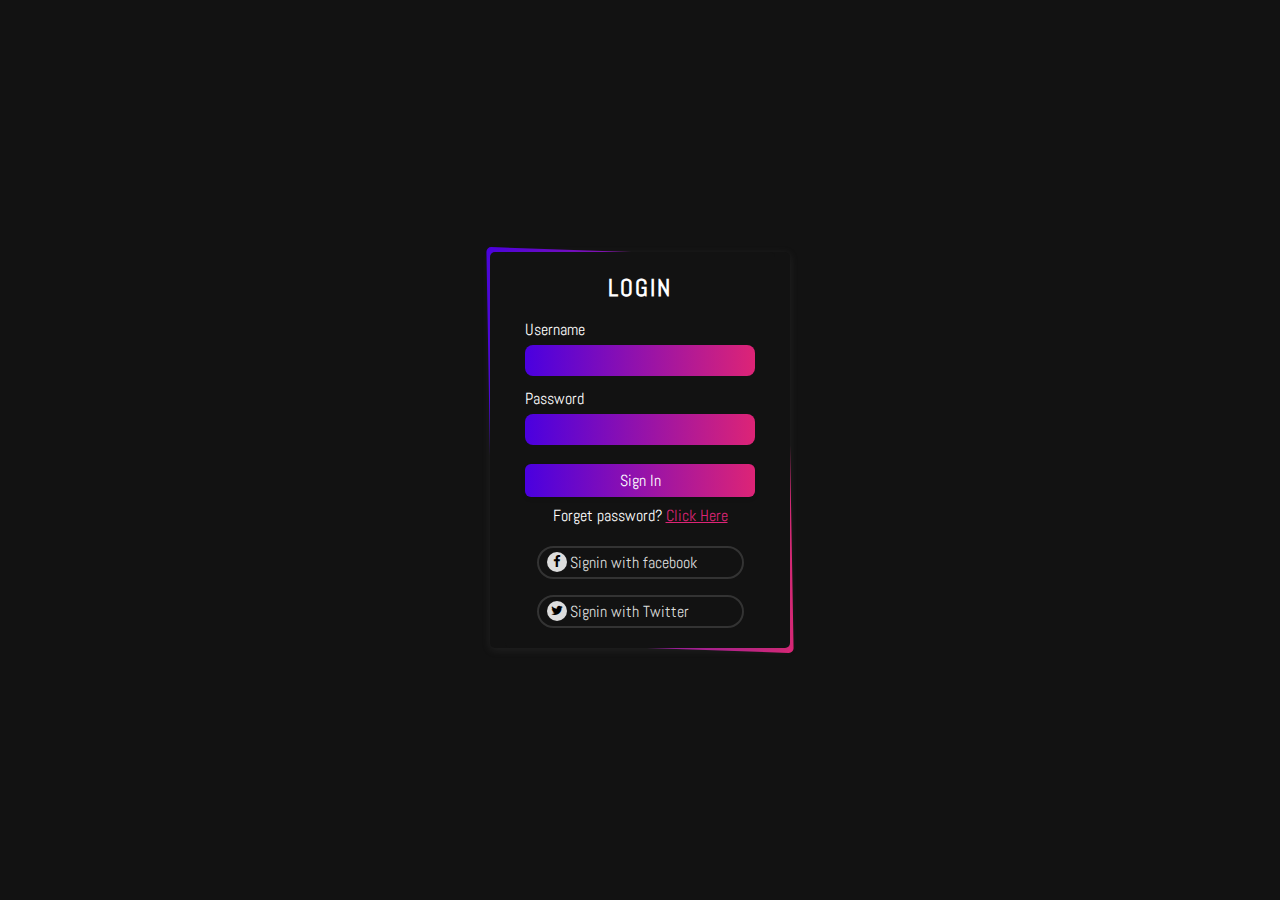
<file: loginpagedesigns/loginpagedesign1.html>
<head>
  <link rel="stylesheet" href="https://cdnjs.cloudflare.com/ajax/libs/font-awesome/4.7.0/css/font-awesome.min.css">
    <style>
    @import url("https://fonts.googleapis.com/css2?family=Abel&display=swap");
*,
::before,
::after {
  margin: 0;
  padding: 0;
  box-sizing: border-box;
}

body {
  min-height: 100vh;
  display: flex;
  justify-content: center;
  align-items: center;
  background: #121212;
  font-family: "Abel", sans-serif;
}
.wrapper {
  max-width: 300px;
  width: 90%;
  margin: 1rem auto;
}

.container {
  position: relative;
  border-radius: 5px;
  background: #121212;

  box-shadow: rgba(99, 99, 99, 0.2) 0px 2px 8px 0px;
}

.container::before {
  content: "";
  position: absolute;
  width: 100%;
  height: 100%;
  /* background: conic-gradient(transparent 20%,
                    blue 25% 52%,
                    transparent 53% 70%,
                    red 75%); */
  background: #dd2476;
  /* fallback for old browsers */
  background: -webkit-linear-gradient(to right, #4a00e0, #dd2476);
  /* Chrome 10-25, Safari 5.1-6 */
  background: linear-gradient(to right, #4a00e0, #dd2476);
  /* W3C, IE 10+/ Edge, Firefox 16+, Chrome 26+, Opera 12+, Safari 7+ */

  border-radius: inherit;
  z-index: -1;
  transform: skewX(3deg) rotate(2deg);
}

.form {
  display: flex;
  flex-direction: column;
  background-color: #121212;
  padding: 20px;
  border-radius: 5px;
  color: white;
  width: 90%;
  margin-left: auto;
  margin-right: auto;
}

input {
  display: block;
  background: #dd2476;
  /* fallback for old browsers */
  background: -webkit-linear-gradient(to right, #4a00e0, #dd2476);
  /* Chrome 10-25, Safari 5.1-6 */
  background: linear-gradient(to right, #4a00e0, #dd2476);
  /* W3C, IE 10+/ Edge, Firefox 16+, Chrome 26+, Opera 12+, Safari 7+ */

  padding: 8px 16px;
  border: none;
  border-radius: 8px;
  width: 100%;
  margin-top: 0.3rem;
}

h2 {
  text-align: center;
  text-transform: uppercase;
  letter-spacing: 2px;
}

form {
  margin-top: 1rem;
}

.password {
  margin-top: 0.75rem;
  display: block;
}

.login-btn {
  display: block;
  margin-top: 1.2rem;
  text-decoration: none;
  background: #dd2476;
  /* fallback for old browsers */
  background: -webkit-linear-gradient(to right, #4a00e0, #dd2476);
  /* Chrome 10-25, Safari 5.1-6 */
  background: linear-gradient(to right, #4a00e0, #dd2476);
  /* W3C, IE 10+/ Edge, Firefox 16+, Chrome 26+, Opera 12+, Safari 7+ */

  border-radius: 6px;
  box-shadow: rgba(0, 0, 0, 0.1) 0 2px 4px;
  color: #ffffff;
  cursor: pointer;


    sans-serif;
  padding: 6px 16px;
  outline: 0;
  text-align: center;
  user-select: none;
  -webkit-user-select: none;
  white-space: nowrap;
  width: 100%;
  border: 0;
  transition: box-shadow 0.2s;
}

.forget {
  margin-top: 0.5rem;
  text-align: center;
}

.click {
  color: #dd2476;
}

.facebook {
  margin: 1.25rem auto 1rem auto;
}

.facebook,
.twitter {
  text-decoration: none;
  display: block;
  width: 90%;
  border: 2px solid #333;
  padding: 4px 8px;
  border-radius: 2rem;
  color: #ddd;
  display: flex;
  align-items: center;
}

.twitter {
  margin-left: auto;
  margin-right: auto;
}
.icon {
  width: 20px;
  height: 20px;
  display: flex;
  justify-content: center;
  align-items: center;
  border-radius: 50%;
  background-color: #ddd;
  margin-right: 0.2rem;

  font-size: 0.8rem;

  color: black;
}
  </style>
</head>
  <body>  
<div class="wrapper">
  <div class="container">
    <div class="form">
      <h2>Login</h2>
      <form>
        <label for="login">Username</label>
        <input type="text" id="login" />
        <label class="password" for="password">Password</label>
        <input type="password" id="password" />
        <a href="#" class="login-btn">Sign In</a>
        <p class="forget">Forget password? <a href="#" class="click">Click Here</a></p>
      </form>
      <a href="#" class="facebook"><span class="icon"><i class="fa fa-facebook-f"></i></span> Signin with facebook</a>
      <a href="#" class="twitter"><span class="icon"><i class="fa fa-twitter"></i></span> Signin with Twitter</a>
    </div>
  </div>
</div>
</body>
</file>
